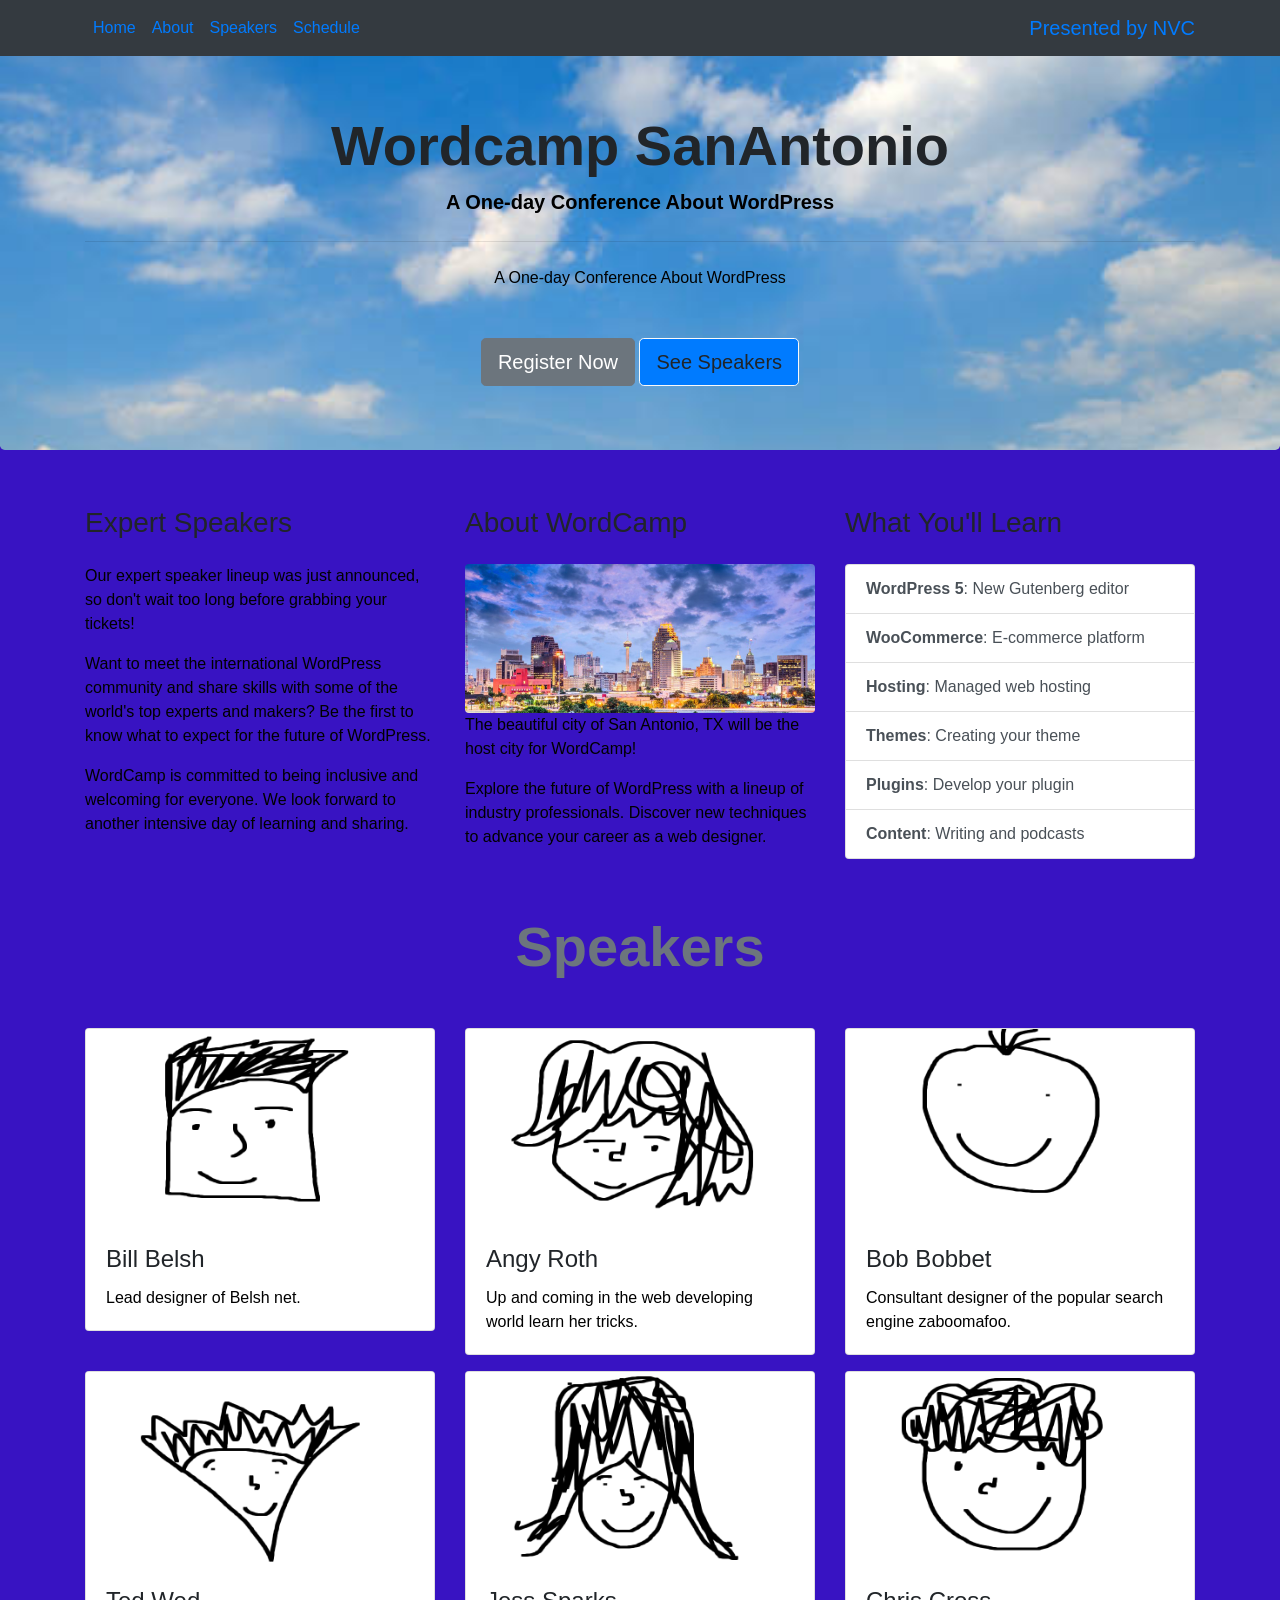
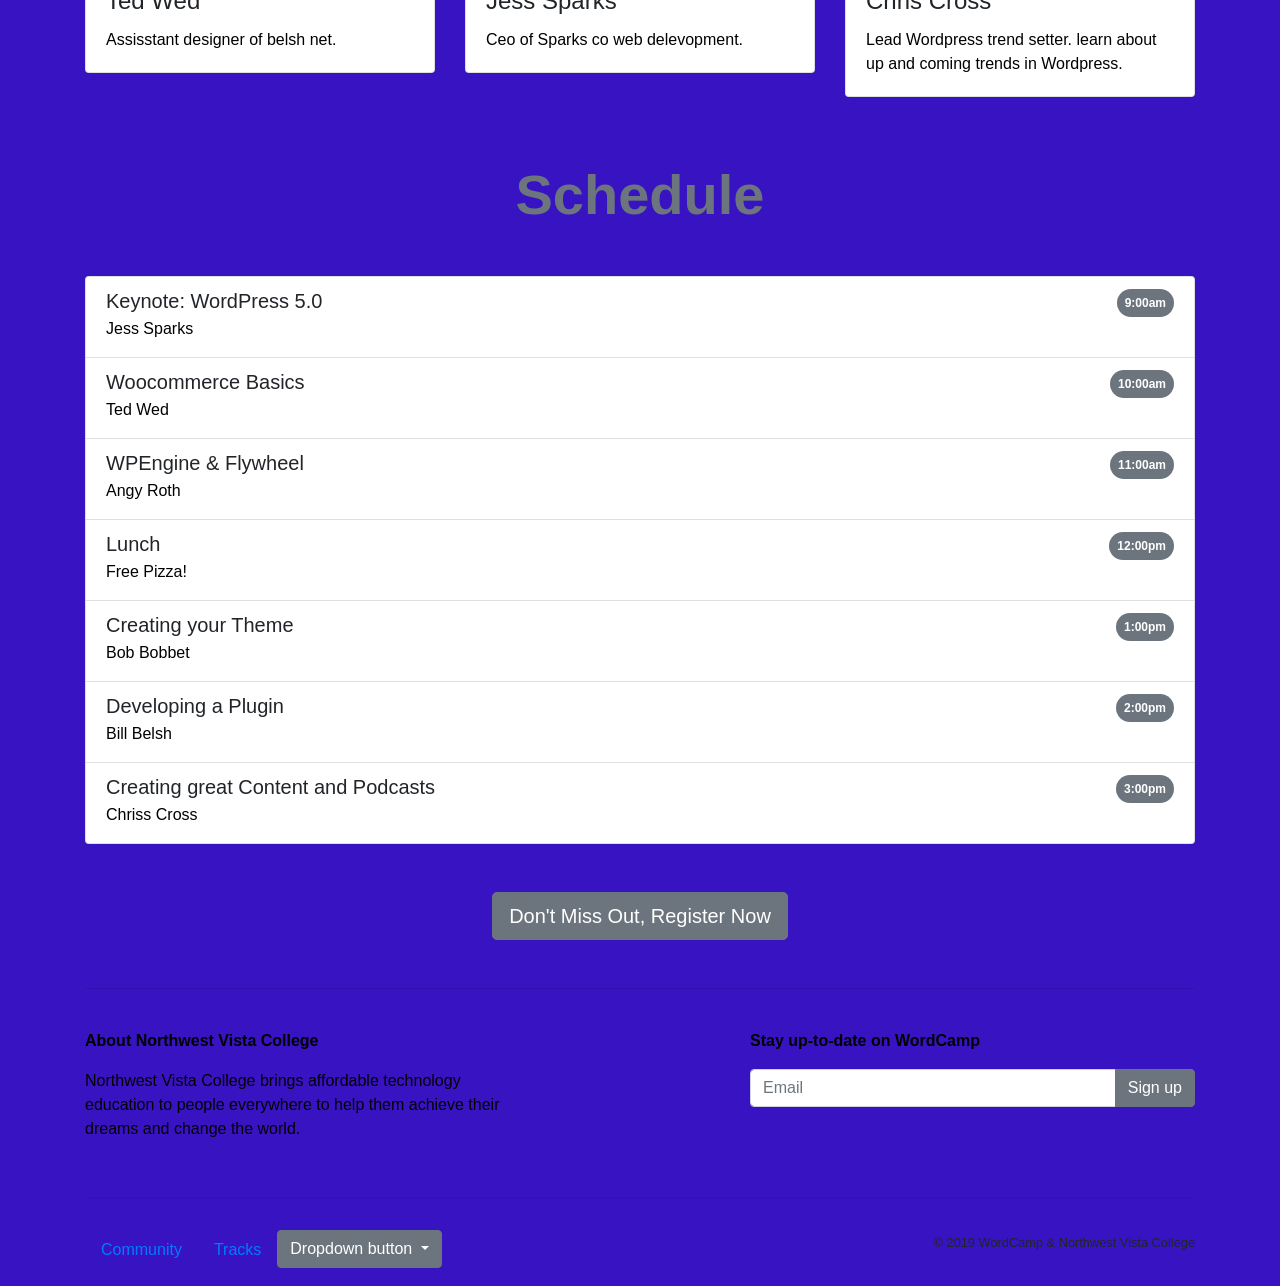
<file: index.html>
<!doctype html>
<html lang="en">
  <head>
    <!-- Required meta tags -->
    <meta charset="utf-8">
    <meta name="viewport" content="width=device-width, initial-scale=1, shrink-to-fit=no">

    <!-- Bootstrap CSS -->
    <link rel="stylesheet" href="https://stackpath.bootstrapcdn.com/bootstrap/4.3.1/css/bootstrap.min.css" integrity="sha384-ggOyR0iXCbMQv3Xipma34MD+dH/1fQ784/j6cY/iJTQUOhcWr7x9JvoRxT2MZw1T" crossorigin="anonymous">
    <link rel="stylesheet" type="text/css" href="css/styles.css">

    <title>WordCamp San Antonio</title>
  </head>
  <body data-spy="scroll" data-target=".navbar" id="Home" id="About" id="Speakers" id="Schedule">
<!-- navbar -->
<nav class="navbar navbar-expand-lg navbar-primary bg-dark fixed-top">
  <div class="container">
    <a class="navbar-brand order-1 mr-0" href="#" target="_blank">Presented by NVC</a>
    <button class="navbar-toggler" type="button" data-toggle="collapse" data-target="#navbarSupportedContent" aria-controls="navbarSupportedContent" aria-expanded="false" aria-label="Toggle navigation">
      <span class="navbar-toggler-icon"></span>
    </button>
    <div class="collapse navbar-collapse" id="navbarSupportedContent">
      <ul class="navbar-nav mr-auto">
        <li class="nav-item">
          <a class="nav-link" href="#home">Home <span class="sr-only">(current)</span></a>
        </li>
        <li class="nav-item">
          <a class="nav-link" href="#about">About</a>
        </li>
        <li class="nav-item">
          <a class="nav-link" href="#speakers">Speakers</a>
        </li>
        <li class="nav-item">
          <a class="nav-link" href="#schedule">Schedule</a>
        </li>
      </div>
    </div>
  </div>
</nav>

<!-- /navbar -->
<!-- jumbotron -->
<div class="jumbotron">
  <div class="container text-sm-center pt-5">
  <h1 class="display-4">Wordcamp SanAntonio</h1>
  <p class="lead">A One-day Conference About WordPress</p>
  <hr class="my-4">
  <p>A One-day Conference About WordPress</p>
    <div class="mt-5">
  <button type="button" class="btn btn-secondary btn-lg " data-toggle="modal" data-target="#register">Register Now</button>
  <a class="btn btn-light btn-lg bg-primary" href="#speakers">See Speakers</a>
    </div>
  </div>
</div>

<!-- /jumbotron -->
    <div class="container pt-4">
  <!-- about -->
  <div class="row">
    <div class="col-lg order-lg-2">
      <h3 class="mb-4">About WordCamp</h3>
      <img class="img-fluid rounded" src="images/SanAn.jpg" alt="Photo of San Antonio, TX">
      <p>The beautiful city of San Antonio, TX will be the host city for WordCamp!</p>
      <p>Explore the future of WordPress with a lineup of industry professionals. Discover new techniques to advance your career as a web designer.</p>
    </div>
    <div class="col-lg order-lg-1">
      <h3 class="mb-4">Expert Speakers</h3>
      <p>Our expert speaker lineup was just announced, so don't wait too long before grabbing your tickets!</p>
      <p>Want to meet the international WordPress community and share skills with some of the world's top experts and makers? Be the first to know what to expect for the future of WordPress.</p>
      <p>WordCamp is committed to being inclusive and welcoming for everyone. We look forward to another intensive day of learning and sharing.</p>
    </div>
      <div class="col-lg order-3">
      <h3 class="mb-4">What You'll Learn</h3>
     <div class="list-group">
  <a href="#" class="list-group-item list-group-item-action"><strong>WordPress 5</strong>: New Gutenberg editor</a>
  <a href="#" class="list-group-item list-group-item-action"><strong>WooCommerce</strong>: E-commerce platform</a>
  <a href="#" class="list-group-item list-group-item-action"><strong>Hosting</strong>: Managed web hosting</a>
  <a href="#" class="list-group-item list-group-item-action"><strong>Themes</strong>: Creating your theme</a>
  <a href="#" class="list-group-item list-group-item-action"><strong>Plugins</strong>: Develop your plugin</a>
  <a href="#" class="list-group-item list-group-item-action"><strong>Content</strong>: Writing and podcasts</a>
    </div>
      </div>
  </div>
  <!-- /about -->
  <!-- speakers -->
<h2 id="speakers" class="display-4 text-center my-5 text-muted">Speakers</h2>
<div class="row">
  <div class="col-md-6 col-lg-4">
    <div class="card mb-3">
  <img class="card-img-top" src="images/bill.png" alt="Bill Belsh">
  <div class="card-body">
    <h4 class="card-title">Bill Belsh</h4>
    <p class="card-text">Lead designer of Belsh net.</p>
  </div>
</div>
  </div>
  <div class="col-md-6 col-lg-4">
    <div class="card mb-3">
  <img class="card-img-top" src="images/angy.png" alt="Angy Roth">
  <div class="card-body">
    <h4 class="card-title">Angy Roth</h4>
    <p class="card-text">Up and coming in the web developing world learn her tricks.</p>
  </div>
</div>
  </div>
  <div class="col-md-6 col-lg-4">
    <div class="card mb-3">
  <img class="card-img-top" src="images/bob.png" alt="Bob Bobbet">
  <div class="card-body">
    <h4 class="card-title">Bob Bobbet</h4>
    <p class="card-text">Consultant designer of the popular search engine zaboomafoo.</p>
  </div>
</div>
  </div>
  <div class="col-md-6 col-lg-4">
    <div class="card mb-3">
  <img class="card-img-top" src="images/ted.png" alt="Ted Wed">
  <div class="card-body">
    <h4 class="card-title">Ted Wed</h4>
    <p class="card-text">Assisstant designer of belsh net.</p>
  </div>
</div>
  </div>
  <div class="col-md-6 col-lg-4">
    <div class="card mb-3">
  <img class="card-img-top" src="images/jess.png" alt="Jess Sparks">
  <div class="card-body">
    <h4 class="card-title">Jess Sparks</h4>
    <p class="card-text">Ceo of Sparks co web delevopment.</p>
  </div>
</div>
  </div>
  <div class="col-md-6 col-lg-4">
    <div class="card mb-3">
  <img class="card-img-top" src="images/chris.png" alt="Chris Cross">
  <div class="card-body">
    <h4 class="card-title">Chris Cross</h4>
    <p class="card-text">Lead Wordpress trend setter. learn about up and coming trends in Wordpress.</p>
  </div>
</div>
  </div>
</div>
<!-- /speakers -->

<!-- schedule -->
<h2 id="schedule" class="display-4 text-center my-5 text-muted">Schedule</h2>
<ul class="list-group">
  <li class="list-group-item">
    <div class="d-flex justify-content-between">
      <h5 class="mb-1">Keynote: WordPress 5.0</h5>
      <span class="badge badge-pill badge-secondary p-2">9:00am</span>
    </div>
    <p class="mb-1">Jess Sparks</p>
  </li>
  <li class="list-group-item">
    <div class="d-flex justify-content-between">
      <h5 class="mb-1">Woocommerce Basics</h5>
      <span class="badge badge-pill badge-secondary p-2">10:00am</span>
    </div>
    <p class="mb-1">Ted Wed</p>
  </li>
  <li class="list-group-item">
    <div class="d-flex justify-content-between">
      <h5 class="mb-1">WPEngine & Flywheel</h5>
      <span class="badge badge-pill badge-secondary p-2">11:00am</span>
    </div>
    <p class="mb-1">Angy Roth</p>
  </li>
  <li class="list-group-item">
    <div class="d-flex justify-content-between">
      <h5 class="mb-1">Lunch</h5>
      <span class="badge badge-pill badge-secondary p-2">12:00pm</span>
    </div>
    <p class="mb-1">Free Pizza!</p>
  </li>
  <li class="list-group-item">
    <div class="d-flex justify-content-between">
      <h5 class="mb-1">Creating your Theme</h5>
      <span class="badge badge-pill badge-secondary p-2">1:00pm</span>
    </div>
    <p class="mb-1">Bob Bobbet</p>
  </li>
  <li class="list-group-item">
    <div class="d-flex justify-content-between">
      <h5 class="mb-1">Developing a Plugin</h5>
      <span class="badge badge-pill badge-secondary p-2">2:00pm</span>
    </div>
    <p class="mb-1">Bill Belsh</p>
  </li>
  <li class="list-group-item">
    <div class="d-flex justify-content-between">
      <h5 class="mb-1">Creating great Content and Podcasts</h5>
      <span class="badge badge-pill badge-secondary p-2">3:00pm</span>
    </div>
    <p class="mb-1">Chriss Cross</p>
  </li>
</ul>
<!-- /schedule -->
<!-- callout button -->
<button type="button" class="btn btn-secondary btn-lg d-block mx-auto my-5" data-toggle="modal" data-target="#register">Don't Miss Out, Register Now</button> 
<!-- signup form -->
<hr>
<div class="row py-4 text-muted">
  <div class="col-md col-xl-5">
    <p><strong>About Northwest Vista College</strong></p>
    <p>Northwest Vista College brings affordable technology education to people everywhere to help them achieve their dreams and change the world.</p>
  </div>
  <div class="col-md col-xl-5 ml-auto">
    <p><strong>Stay up-to-date on WordCamp</strong></p>
    <div class="input-group mb-3">
      <input type="text" class="form-control" placeholder="Email" aria-label="Email" aria-describedby="button-addon2">
      <div class="input-group-append">
        <button class="btn btn-secondary" type="button" id="button-addon2">Sign up</button>
      </div>
    </div>
  </div>
</div>
<hr>
<!-- /signup form -->
<!-- footer -->
  <div class="row py-3">
    <div class="col-md-7">
      <ul class="nav">
        <li class="nav-item">
          <a class="nav-link" href="#">Community</a>
        </li>
        <li class="nav-item">
          <a class="nav-link" href="#">Tracks</a>
        </li>
        <li class="nav-item">
          <div class="dropdown">
  <button class="btn btn-secondary dropdown-toggle" type="button" id="dropdownMenuButton" data-toggle="dropdown" aria-haspopup="true" aria-expanded="false">
    Dropdown button
  </button>
  <div class="dropdown-menu" aria-labelledby="dropdownMenuButton">
    <a class="dropdown-item" href="#">Action</a>
    <a class="dropdown-item" href="#">Action 2:electric boogaloo</a>
    <a class="dropdown-item" href="#">Action 3: the return</a>
  </div>
        </li>
      </ul>
    </div>
    <div class="col-md text-md-right">
      <small>&copy; 2019 WordCamp &amp; Northwest Vista College</small>
    </div>
  </div>
<!-- /footer -->
</div>
<!-- Modal -->
<div class="modal fade" id="register" tabindex="-1" role="dialog" aria-labelledby="exampleModalLabel" aria-hidden="true">
  <div class="modal-dialog" role="document">
    <div class="modal-content">
      <div class="modal-header">
        <h5 class="modal-title" id="exampleModalLabel">Register for WordCamp Conferance</h5>
        <button type="button" class="close" data-dismiss="modal" aria-label="Close">
          <span aria-hidden="true">&times;</span>
        </button>
      </div>
      <div class="modal-body">
        <div class="alert alert-primary" role="alert">
  Hurry! Early bird registration ends in two days!
</div>
        <form>
  <div class="form-group">
    <label for="formGroupExampleInput">Name</label>
    <input type="text" class="form-control" id="formGroupExampleInput" placeholder="Example input">
  </div>
  <div class="form-group">
    <label for="formGroupExampleInput2">Email</label>
    <input type="text" class="form-control" id="formGroupExampleInput2" placeholder="Another input">
  </div>
  <div class="form-group">
    <label for="exampleFormControlSelect1">Job Role</label>
    <select class="form-control" id="exampleFormControlSelect1">
      <option>WordPress Developer</option>
      <option>Plugin Developer</option>
      <option>PHP Specialist</option>
      <option>CSS and JavaScript Programmer</option>
    </select>
  </div>
  <fieldset class="form-group">
    <div class="row">
      <legend class="col-form-label col-sm-2 pt-0">What are you interested in?</legend>
      <div class="col-sm-10">
        <div class="form-check">
          <input class="form-check-input" type="radio" name="gridRadios" id="gridRadios1" value="option1" checked>
          <label class="form-check-label" for="gridRadios1">
            WordPress Plugins
          </label>
        </div>
        <div class="form-check">
          <input class="form-check-input" type="radio" name="gridRadios" id="gridRadios2" value="option2">
          <label class="form-check-label" for="gridRadios2">
            PHP
          </label>
        </div>
            <div class="form-check">
          <input class="form-check-input" type="radio" name="gridRadios" id="gridRadios3" value="option3">
          <label class="form-check-label" for="gridRadios3">
            CSS and Javascript
          </label>
        </div>
      </div>
    </div>
  </fieldset>
  <div class="form-row">
    <div class="col-md-6 mb-3">
      <label for="validationServer03">Credit Card Number</label>
      <input type="text" class="form-control is-invalid" id="validationServer03" placeholder="Card" required>
      <div class="invalid-feedback">
        Please provide a valid credit card number.
      </div>
    </div>
    <div class="col-md-3 mb-3">
      <label for="validationServer04">Zip Code</label>
      <input type="text" class="form-control is-invalid" id="validationServer04" placeholder="Zip" required>
      <div class="invalid-feedback">
        Please provide a valid zip.
      </div>
    </div>
    <div class="col-md-3 mb-3">
      <label for="validationServer05">CVV</label>
      <input type="text" class="form-control is-invalid" id="validationServer05" placeholder="CVV" required>
      <div class="invalid-feedback">
        Please provide a valid CVV.
      </div>
    </div>
  </div>
  <div class="form-row">
  <div class="col-md-3 mb-3">
    <label for="exampleFormControlSelect1">Month</label>
    <select class="form-control" id="exampleFormControlSelect1">
      <option>Jan</option>
      <option>Feb</option>
      <option>March</option>
    </select>
  </div>
  <div class="col-md-6 mb-6">
    <label for="exampleFormControlSelect1">Year</label>
    <select class="form-control" id="exampleFormControlSelect1">
      <option>2019</option>
      <option>2020</option>
      <option>2021</option>
    </select>
  </div>
</div>
</form>
      </div>
      <div class="modal-footer">
        <button type="button" class="btn btn-secondary" data-dismiss="modal">Close</button>
        <button type="button" class="btn btn-primary">Register</button>
      </div>
    </div>
  </div>
</div>

<!-- /Modal -->

    <!-- Optional JavaScript -->
    <!-- jQuery first, then Popper.js, then Bootstrap JS -->
    <script src="https://code.jquery.com/jquery-3.3.1.slim.min.js" integrity="sha384-q8i/X+965DzO0rT7abK41JStQIAqVgRVzpbzo5smXKp4YfRvH+8abtTE1Pi6jizo" crossorigin="anonymous"></script>
    <script src="https://cdnjs.cloudflare.com/ajax/libs/popper.js/1.14.7/umd/popper.min.js" integrity="sha384-UO2eT0CpHqdSJQ6hJty5KVphtPhzWj9WO1clHTMGa3JDZwrnQq4sF86dIHNDz0W1" crossorigin="anonymous"></script>
    <script src="https://stackpath.bootstrapcdn.com/bootstrap/4.3.1/js/bootstrap.min.js" integrity="sha384-JjSmVgyd0p3pXB1rRibZUAYoIIy6OrQ6VrjIEaFf/nJGzIxFDsf4x0xIM+B07jRM" crossorigin="anonymous"></script>
  </body>
</html>
</file>
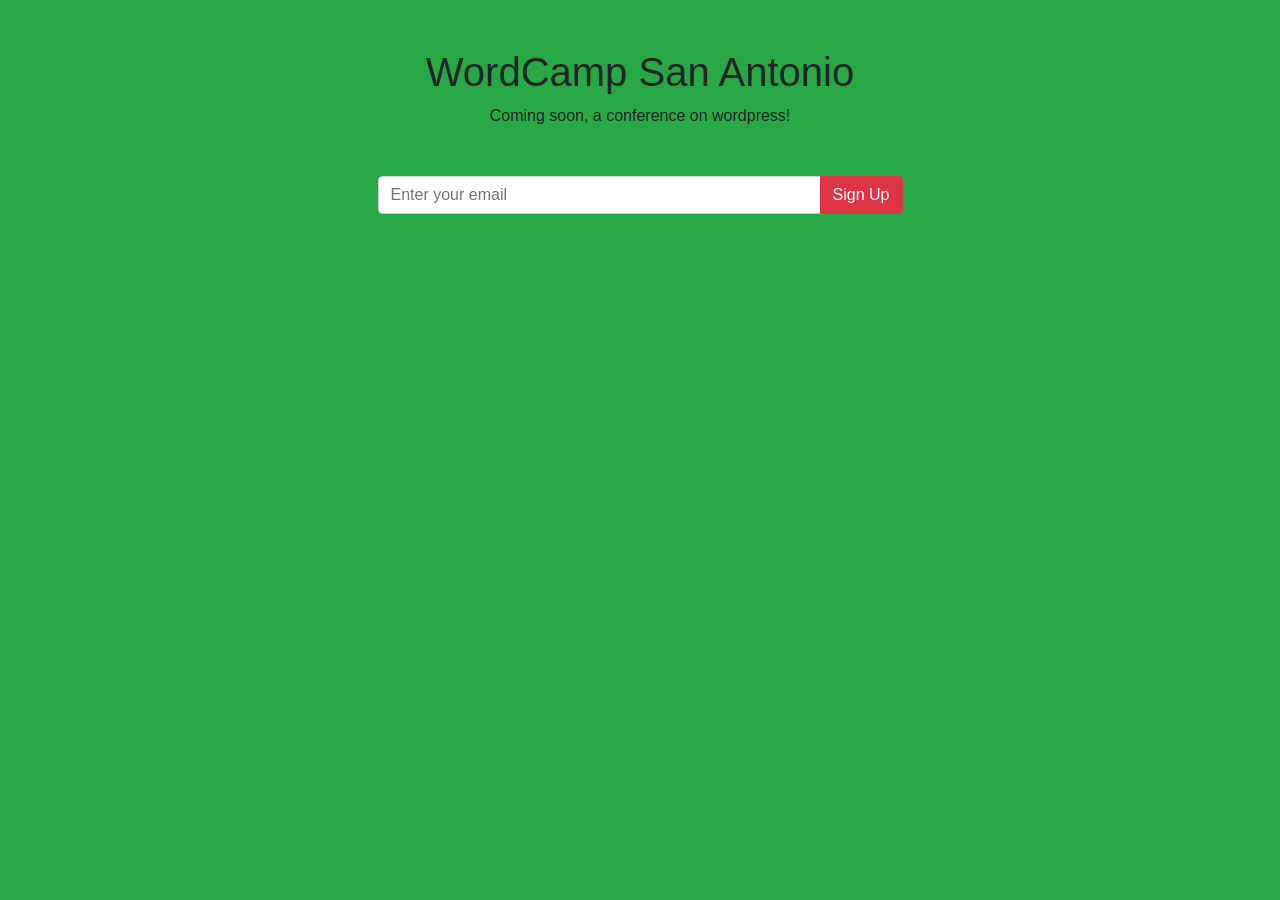
<file: coming-soon.html>
<!doctype html>
<html lang="en">
  <head>
    <!-- Required meta tags -->
    <meta charset="utf-8">
    <meta name="viewport" content="width=device-width, initial-scale=1, shrink-to-fit=no">

    <!-- Bootstrap CSS -->
    <link rel="stylesheet" href="https://stackpath.bootstrapcdn.com/bootstrap/4.3.1/css/bootstrap.min.css" integrity="sha384-ggOyR0iXCbMQv3Xipma34MD+dH/1fQ784/j6cY/iJTQUOhcWr7x9JvoRxT2MZw1T" crossorigin="anonymous">

    <title>WordCamp San Antonio</title>
  </head>
  <body class="bg-success">
    <div class="container text-center">
    <!-- Content here -->
    <div class="mt-5">
    <p class="h1">WordCamp San Antonio</p>
    <p> Coming soon, a conference on wordpress!</p>
    <div class="col-lg-6 mx-auto">
    <!--Input-Group here -->
    <div class="mt-5">
    <div class="input-group mb-3">
  <input type="text" class="form-control" placeholder="Enter your email" aria-label="Enter your email" aria-describedby="button-addon2">
  <div class="input-group-append">
    <button class="btn btn-danger" type="button" id="button-addon2">Sign Up</button>
  </div>
  </div>
  </div>
    </div>

    <!-- Optional JavaScript -->
    <!-- jQuery first, then Popper.js, then Bootstrap JS -->
    <script src="https://code.jquery.com/jquery-3.3.1.slim.min.js" integrity="sha384-q8i/X+965DzO0rT7abK41JStQIAqVgRVzpbzo5smXKp4YfRvH+8abtTE1Pi6jizo" crossorigin="anonymous"></script>
    <script src="https://cdnjs.cloudflare.com/ajax/libs/popper.js/1.14.7/umd/popper.min.js" integrity="sha384-UO2eT0CpHqdSJQ6hJty5KVphtPhzWj9WO1clHTMGa3JDZwrnQq4sF86dIHNDz0W1" crossorigin="anonymous"></script>
    <script src="https://stackpath.bootstrapcdn.com/bootstrap/4.3.1/js/bootstrap.min.js" integrity="sha384-JjSmVgyd0p3pXB1rRibZUAYoIIy6OrQ6VrjIEaFf/nJGzIxFDsf4x0xIM+B07jRM" crossorigin="anonymous"></script>
  </div>
  </body>
</html>
</file>
<file: css/styles.css>
/* variables */
/* jumbotron styles */
.jumbotron {
  background-image: url("../images/cloud.jpg");
  background-size: cover; }

.display-4 {
  font-weight: bold;
  text-decoration-color: black; }

.lead {
  font-weight: bold;
  text-decoration-color: black; }

.my-4 {
  font-weight: bold;
  color: black; }

body {
  background-color: #3813c2;
  font-style: bold; }

p {
  color: black; }

.navbar {
  color: #3813c2; }
  .navbar li {
    color: #3813c2;
    padding: 0;
    margin: 0; }
  .navbar ul {
    color: #3813c2;
    padding: 0;
    margin: 0; }

/*# sourceMappingURL=styles.css.map */
</file>
